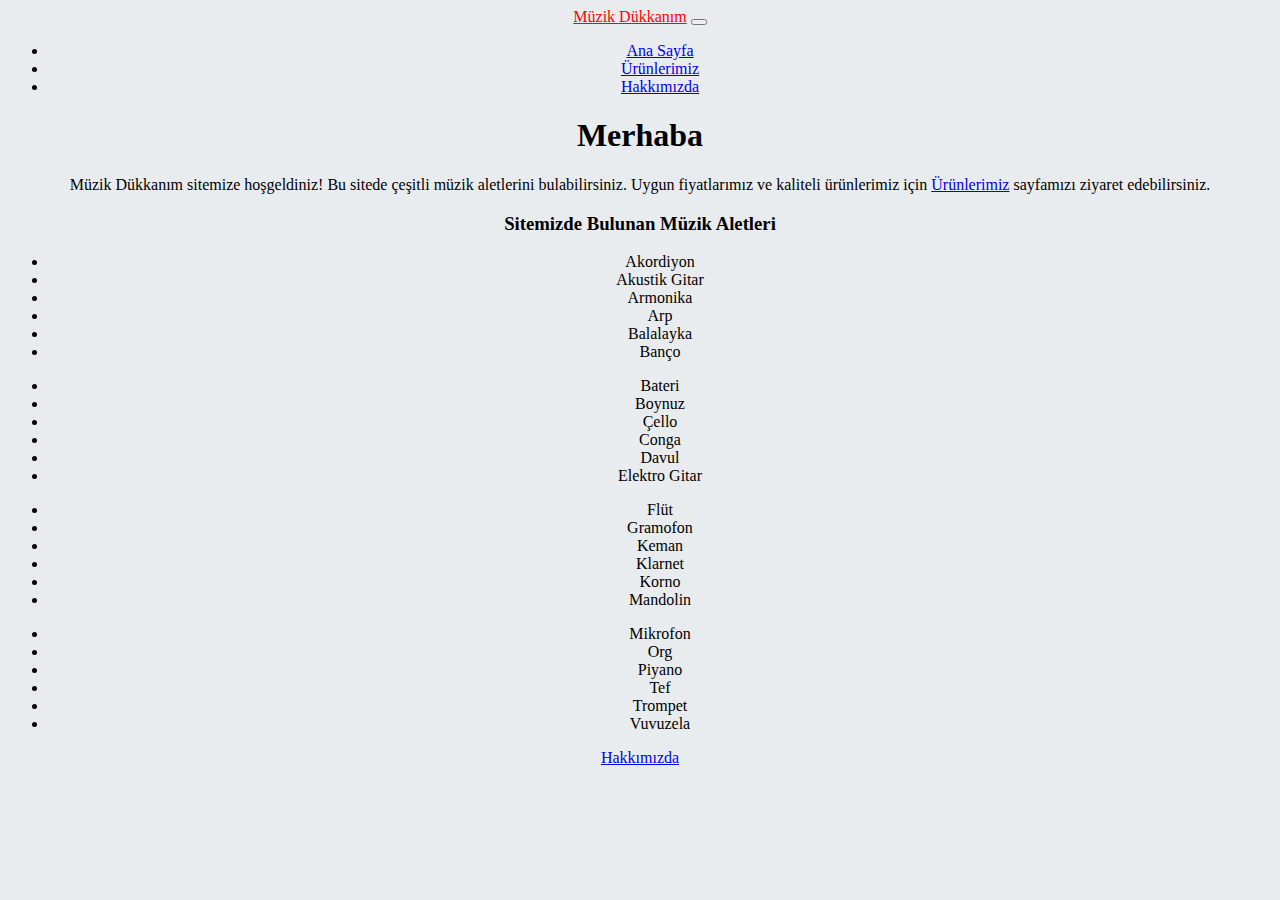
<file: bootstrap/hw1/index.html>
<!doctype html>
<html lang="en">

<head>
  <meta charset="utf-8">
  <meta name="viewport" content="width=device-width, initial-scale=1">
  <title>Bootstrap demo</title>
  <link href="https://cdn.jsdelivr.net/npm/bootstrap@5.2.1/dist/css/bootstrap.min.css" rel="stylesheet"
    integrity="sha384-iYQeCzEYFbKjA/T2uDLTpkwGzCiq6soy8tYaI1GyVh/UjpbCx/TYkiZhlZB6+fzT" crossorigin="anonymous">
  <link rel="stylesheet" href="css/style.css">
</head>

<body>
  <nav class="navbar navbar-expand-lg navbar-dark bg-dark">
    <div class="container-fluid">
      <a class="navbar-brand" href="index.html">Müzik Dükkanım</a>
      <button class="navbar-toggler" type="button" data-bs-toggle="collapse" data-bs-target="#navbarNav"
        aria-controls="navbarNav" aria-expanded="false" aria-label="Toggle navigation">
        <span class="navbar-toggler-icon"></span>
      </button>
      <div class="collapse navbar-collapse" id="navbarNav">
        <ul class="navbar-nav">
          <li class="nav-item">
            <a class="nav-link active" aria-current="page" href="index.html">Ana Sayfa</a>
          </li>
          <li class="nav-item">
            <a class="nav-link" href="products.html">Ürünlerimiz</a>
          </li>
          <li class="nav-item">
            <a class="nav-link" href="about-us.html">Hakkımızda</a>
          </li>
        </ul>
      </div>
    </div>
  </nav>

  <div class="m-2 p-2 bg-dark text-white rounded">
    <h1>Merhaba</h1>
    <p>Müzik Dükkanım sitemize hoşgeldiniz! Bu sitede çeşitli müzik aletlerini bulabilirsiniz. Uygun fiyatlarımız ve
      kaliteli ürünlerimiz için <a href="products.html">Ürünlerimiz</a> sayfamızı ziyaret edebilirsiniz.</p>
    <h3>Sitemizde Bulunan Müzik Aletleri</h3>
    <div class="container">
      <div class="row mb-4 text-center">
        <div class="col">
          <ul class="list-group">
            <li class="list-group-item">Akordiyon</li>
            <li class="list-group-item">Akustik Gitar</li>
            <li class="list-group-item">Armonika</li>
            <li class="list-group-item">Arp</li>
            <li class="list-group-item">Balalayka</li>
            <li class="list-group-item">Banço</li>
          </ul>
        </div>
        <div class="col">
          <ul class="list-group">
            <li class="list-group-item">Bateri</li>
            <li class="list-group-item">Boynuz</li>
            <li class="list-group-item">Çello</li>
            <li class="list-group-item">Conga</li>
            <li class="list-group-item">Davul</li>
            <li class="list-group-item">Elektro Gitar</li>
          </ul>
        </div>
        <div class="col">
          <ul class="list-group">
            <li class="list-group-item">Flüt</li>
            <li class="list-group-item">Gramofon</li>
            <li class="list-group-item">Keman</li>
            <li class="list-group-item">Klarnet</li>
            <li class="list-group-item">Korno</li>
            <li class="list-group-item">Mandolin</li>
          </ul>
        </div>
        <div class="col">
          <ul class="list-group">
            <li class="list-group-item">Mikrofon</li>
            <li class="list-group-item">Org</li>
            <li class="list-group-item">Piyano</li>
            <li class="list-group-item">Tef</li>
            <li class="list-group-item">Trompet</li>
            <li class="list-group-item">Vuvuzela</li>
          </ul>
        </div>
      </div>
    </div>
    <a href="about-us.html" class="btn btn-primary">Hakkımızda</a>

  </div>

  <script src="https://cdn.jsdelivr.net/npm/bootstrap@5.2.1/dist/js/bootstrap.bundle.min.js"
    integrity="sha384-u1OknCvxWvY5kfmNBILK2hRnQC3Pr17a+RTT6rIHI7NnikvbZlHgTPOOmMi466C8"
    crossorigin="anonymous"></script>
</body>

</html>
</file>
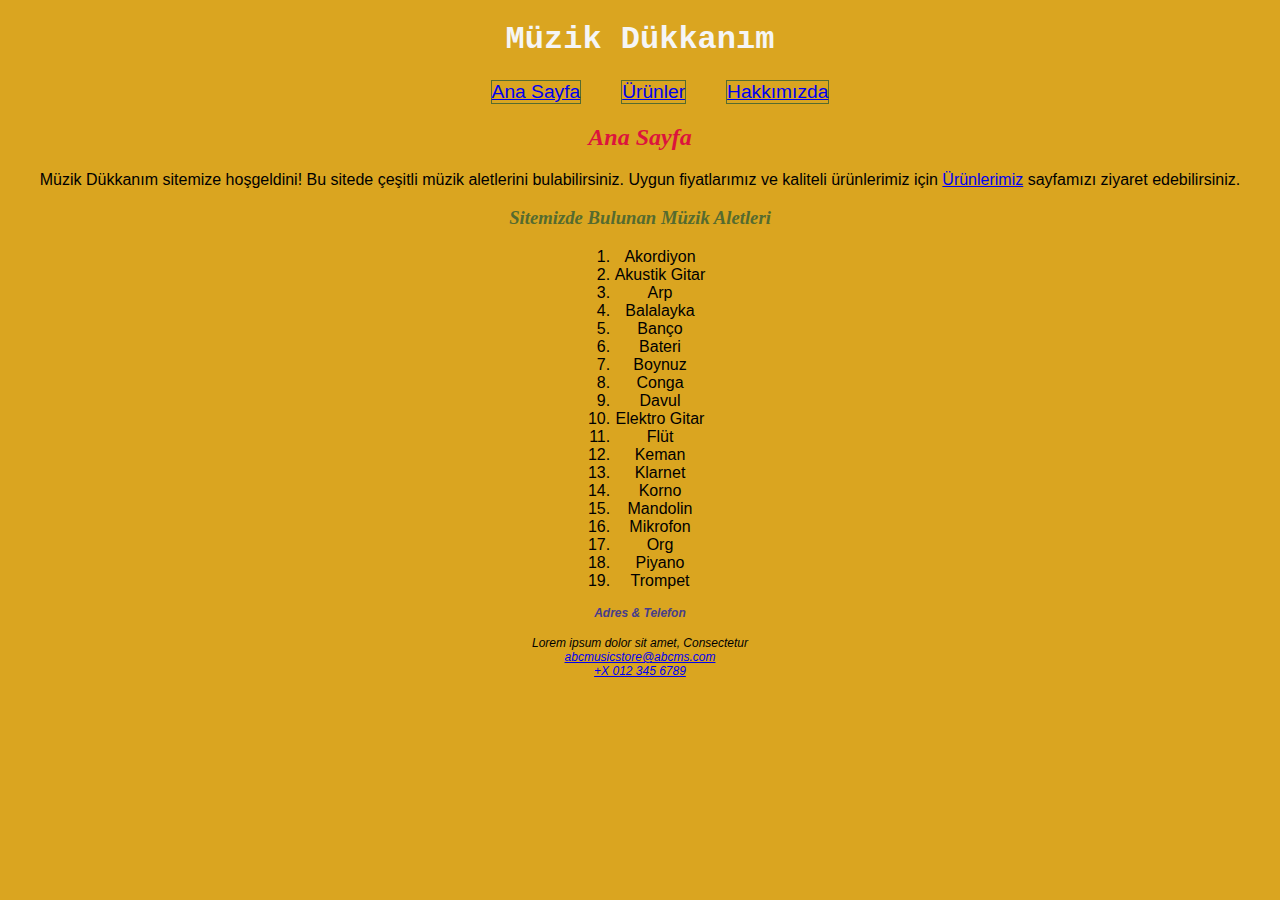
<file: css/hw1/index.html>
<!DOCTYPE html>
<html lang="tr">

<head>
    <meta charset="UTF-8">
    <meta http-equiv="X-UA-Compatible" content="IE=edge">
    <meta name="viewport" content="width=device-width, initial-scale=1.0">
    <title>Music Store</title>
    <link rel="stylesheet" href="css/style.css">
    <!-- <link href="https://fonts.googleapis.com/css2?family=Quicksand:wght@300&display=swap" rel="stylesheet" /> -->
</head>

<body>
    <!-- Header - Start -->
    <header>
        <h1>Müzik Dükkanım</h1>
        <nav>
            <ul class="navbar-links">
                <li><a href="index.html">Ana Sayfa</a></li>
                <li><a href="products.html">Ürünler</a></li>
                <li><a href="about-us.html">Hakkımızda</a></li>
            </ul>
        </nav>
    </header>
    <!-- Header - End -->

    <section>
        <h2>Ana Sayfa</h2>
        <article class="main-content">
            <p>Müzik Dükkanım sitemize hoşgeldini! Bu sitede çeşitli müzik aletlerini bulabilirsiniz. Uygun fiyatlarımız
                ve kaliteli ürünlerimiz için <a href="products.html">Ürünlerimiz</a> sayfamızı ziyaret edebilirsiniz.
            </p>
            <h3>Sitemizde Bulunan Müzik Aletleri</h3>
            <ol class="product-list">
                <li>Akordiyon</li>
                <li>Akustik Gitar</li>
                <li>Arp</li>
                <li>Balalayka</li>
                <li>Banço</li>
                <li>Bateri</li>
                <li>Boynuz</li>
                <li>Conga</li>
                <li>Davul</li>
                <li>Elektro Gitar</li>
                <li>Flüt</li>
                <li>Keman</li>
                <li>Klarnet</li>
                <li>Korno</li>
                <li>Mandolin</li>
                <li>Mikrofon</li>
                <li>Org</li>
                <li>Piyano</li>
                <li>Trompet</li>
            </ol>
        </article>
    </section>

    <!-- Footer - Start -->
    <footer>
        <nav class="navbar-contacts">
            <address>
                <h4>Adres & Telefon</h4>
                Lorem ipsum dolor sit amet, Consectetur<br>
                <a href="mailto:abcmusicstore@gmail.com"> abcmusicstore@abcms.com </a><br>
                <a href="tel:+X 012 345 6789"> +X 012 345 6789</a>
            </address>
        </nav>
    </footer>
    <!-- Footer - End -->
</body>

</html>
</file>
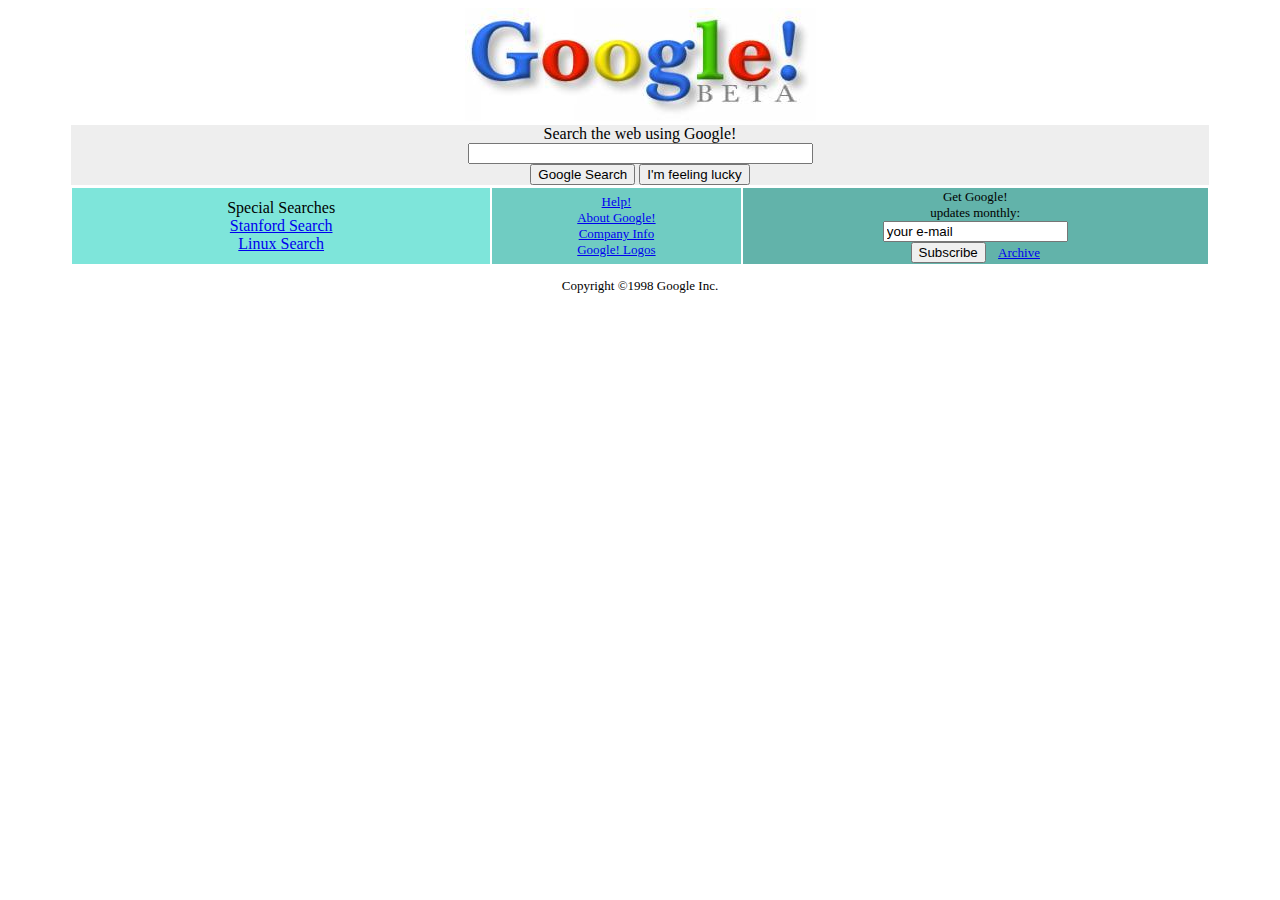
<file: css/hw2/index.html>
<!DOCTYPE html>
<html lang="en">

<head>
    <meta charset="UTF-8">
    <meta http-equiv="X-UA-Compatible" content="IE=edge">
    <meta name="viewport" content="width=device-width, initial-scale=1.0">
    <title>Google!</title>
    <link rel="stylesheet" href="css/style.css">
</head>

<body>
    <header> <img src="images/google.jpg" alt="Google!"></header>

    <main class="search-area">
        Search the web using Google!<br>
        <input type="text" name="q" value="" size="40"><br>
        <input type="submit" value="Google Search">
        <input type="submit" name="sa" value="I'm feeling lucky"><br>
    </main>

    <aside>
        <article class="special-search">
            Special Searches<br>
            <a href="/web/19981202230410/http://www.google.com/stanford">Stanford Search</a>
            <a href="/web/19981202230410/http://www.google.com/linux">Linux Search</a>
        </article>
        <article class="google-links">
            <a href="help.html">Help!</a>
            <a href="about.html">About Google!</a>
            <a href="company.html">Company Info</a>
            <a href="stickers.html">Google! Logos</a>
        </article>
        <article class="subscribe">
            Get Google!<br>
            updates monthly:<br>
            <!-- <input type="hidden" name="listname" value="google-friends"> -->
            <div>
                <input type="text" name="emailaddr" value="your e-mail" style="text-align:left;"><br>
            </div>
            <div>
                <input type="submit" name="SubmitAction" value="Subscribe">
                <span> &nbsp;&nbsp; </span>
                <a
                    href="https://web.archive.org/web/19981202230410/http://www.findmail.com/list/google-friends/">Archive</a>
            </div>
        </article>
    </aside>

    <footer>
        <p>Copyright ©1998 Google Inc.</p>
    </footer>
</body>

</html>
</file>
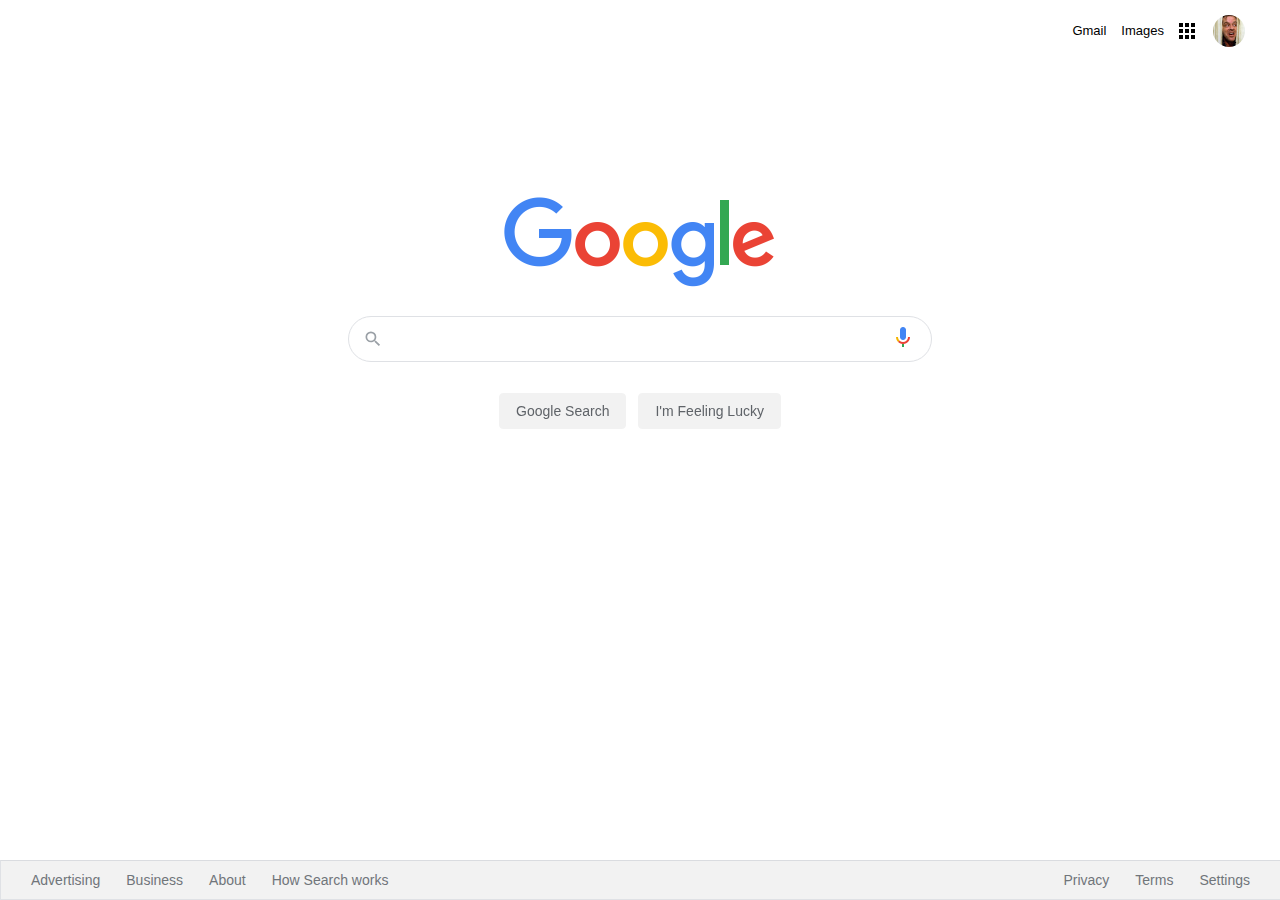
<file: css/hw3/index.html>
<!DOCTYPE html>
<html lang="en">

<head>
    <meta charset="UTF-8" />
    <meta name="viewport" content="width=device-width, initial-scale=1.0" />
    <link rel="stylesheet" href="css/style.css" />
    <title>Google</title>
</head>

<body>
    <div class="panel">
        <nav>
            <ul class="header">
                <li class="pic headerli">
                    <a href="https://www.github.com/cengizcmataraci" target="_blank"><img src="assets/profile.jpg"
                            alt="" style="margin-right: 1px; border-radius: 50%; width: 32px" /></a>
                </li>
                <li style="margin: 8px" class="headerli">
                    <a href="https://www.google.com.tr/intl/en/about/products?tab=wh"><img src="assets/appsbutton.svg"
                            alt="" style="width: 16px; height: 16px; margin-right: 3px;"></a>
                </li>
                <li style="margin: 8px; margin-left: -2px;" class="headerli">
                    <a href="https://www.google.com.tr/imghp?hl=en&tab=wi&authuser=0&ogbl">Images</a>
                </li>
                <li style="margin: 8px" class="headerli">
                    <a href="https://mail.google.com/mail/?tab=wm&authuser=0&ogbl">Gmail</a>
                </li>
            </ul>
        </nav>
        <div class="container">
            <img src="assets/logo.png" width="272px" alt="" />
        </div>
        <div class="search-area">
            <div class="search">
                <div class="search-img">
                    <span>
                        <svg focusable="false" xmlns="http://www.w3.org/2000/svg" viewBox="0 0 24 24">
                            <path
                                d="M15.5 14h-.79l-.28-.27A6.471 6.471 0 0 0 16 9.5 6.5 6.5 0 1 0 9.5 16c1.61 0 3.09-.59 4.23-1.57l.27.28v.79l5 4.99L20.49 19l-4.99-5zm-6 0C7.01 14 5 11.99 5 9.5S7.01 5 9.5 5 14 7.01 14 9.5 11.99 14 9.5 14z">
                            </path>
                        </svg>
                    </span>
                </div>
                <div class="input-enter">
                    <div class="input-area">
                        <input type="text" class="input" maxlength="2048" autofocus="true" />
                    </div>
                </div>
                <div class="search-voice">
                    <span><img src="assets/voicelogo.png" alt="Search by Voice"></span>
                </div>
            </div>
        </div>

        <div class="buttons">
            <a href=""><button class="googlesearch">Google Search</button></a>
            <a href=""><button class="feelinglucky">I'm Feeling Lucky</button></a>
        </div>
    </div>

    <nav>
        <ul class="footer">
            <li class="footerli">
                <a
                    href="https://www.google.com/intl/en_tr/ads/?subid=ww-ww-et-g-awa-a-g_hpafoot1_1!o2&utm_source=google.com&utm_medium=referral&utm_campaign=google_hpafooter&fg=1">Advertising</a>
            </li>
            <li class="footerli">
                <a
                    href="https://www.google.com/services/?subid=ww-ww-et-g-awa-a-g_hpbfoot1_1!o2&utm_source=google.com&utm_medium=referral&utm_campaign=google_hpbfooter&fg=1">Business</a>
            </li>
            <li class="footerli">
                <a
                    href="https://about.google/?utm_source=google-TR&utm_medium=referral&utm_campaign=hp-footer&fg=1">About</a>
            </li>
            <li class="footerli">
                <a href="https://google.com/search/howsearchworks/?fg=1">How Search works</a>
            </li>

            <li class="footerli" style="float: right; margin-right: 35px">
                <a href="https://www.google.com/preferences?hl=en">Settings</a>
            </li>

            <li class="footerli" style="float: right">
                <a href="https://policies.google.com/terms?hl=en-TR&fg=1">Terms</a>
            </li>

            <li class="footerli" style="float: right">
                <a href="https://policies.google.com/privacy?hl=en-TR&fg=1">Privacy</a>
            </li>
        </ul>
    </nav>
</body>

</html>
</file>
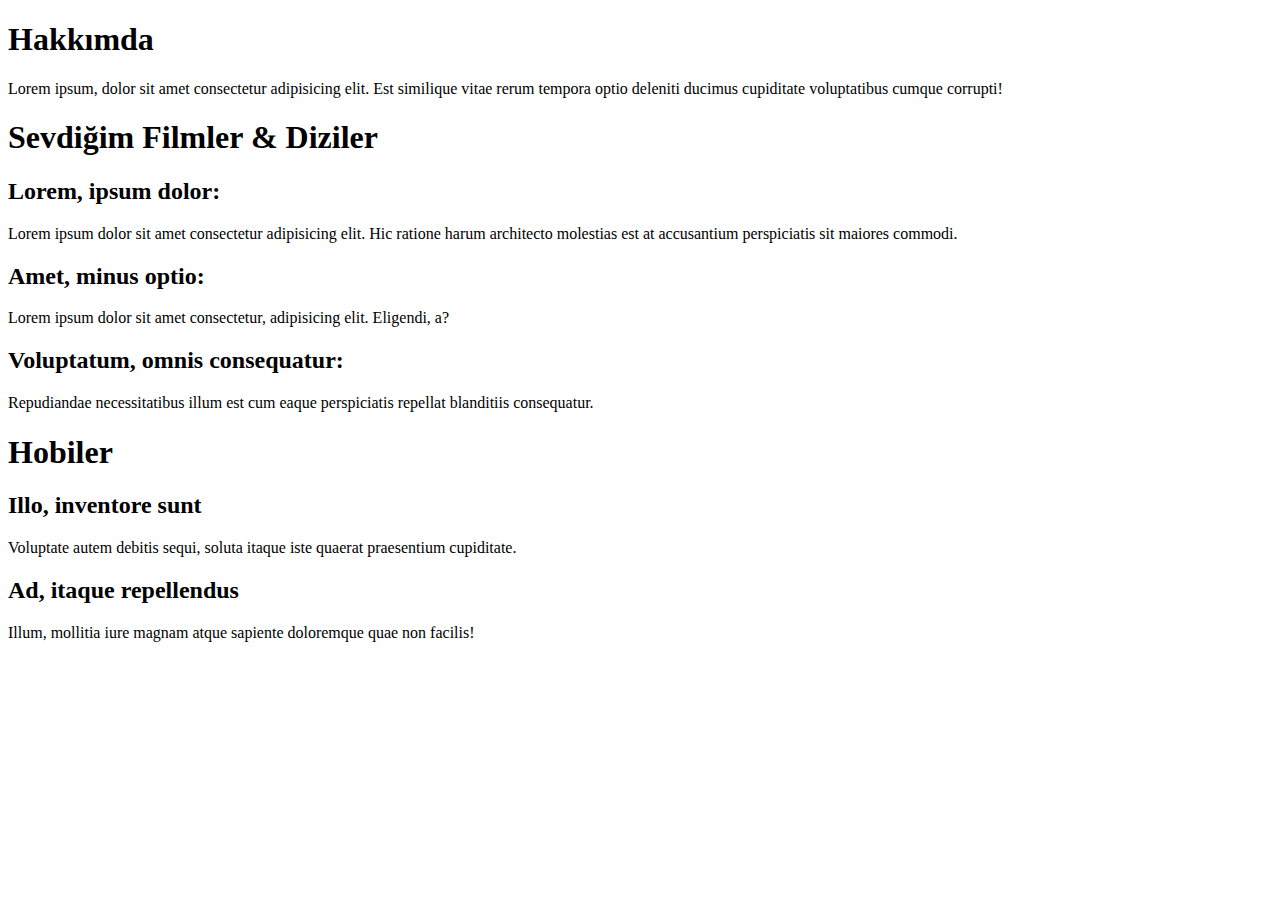
<file: html/hw1/index.html>
<!DOCTYPE html>
<html lang="tr">
<head>
    <meta charset="UTF-8">
    <meta http-equiv="X-UA-Compatible" content="IE=edge">
    <meta name="viewport" content="width=device-width, initial-scale=1.0">
    <title>İrfan CAN</title>
</head>
<body>
    <h1>Hakkımda</h1>
    <p>Lorem ipsum, dolor sit amet consectetur adipisicing elit. Est similique vitae rerum tempora optio deleniti ducimus cupiditate voluptatibus cumque corrupti!</p>
    <h1>Sevdiğim Filmler & Diziler</h1>
    <h2>Lorem, ipsum dolor:</h2>
    <p>Lorem ipsum dolor sit amet consectetur adipisicing elit. Hic ratione harum architecto molestias est at accusantium perspiciatis sit maiores commodi.</p>
    <h2>Amet, minus optio:</h2>
    <p>Lorem ipsum dolor sit amet consectetur, adipisicing elit. Eligendi, a?</p>
    <h2>Voluptatum, omnis consequatur:</h2>
    <p>Repudiandae necessitatibus illum est cum eaque perspiciatis repellat blanditiis consequatur.</p>
    <h1>Hobiler</h1>
    <h2>Illo, inventore sunt</h2>
    <p>Voluptate autem debitis sequi, soluta itaque iste quaerat praesentium cupiditate.</p>
    <h2>Ad, itaque repellendus</h2>
    <p>Illum, mollitia iure magnam atque sapiente doloremque quae non facilis!</p>
</body>
</html>
</file>
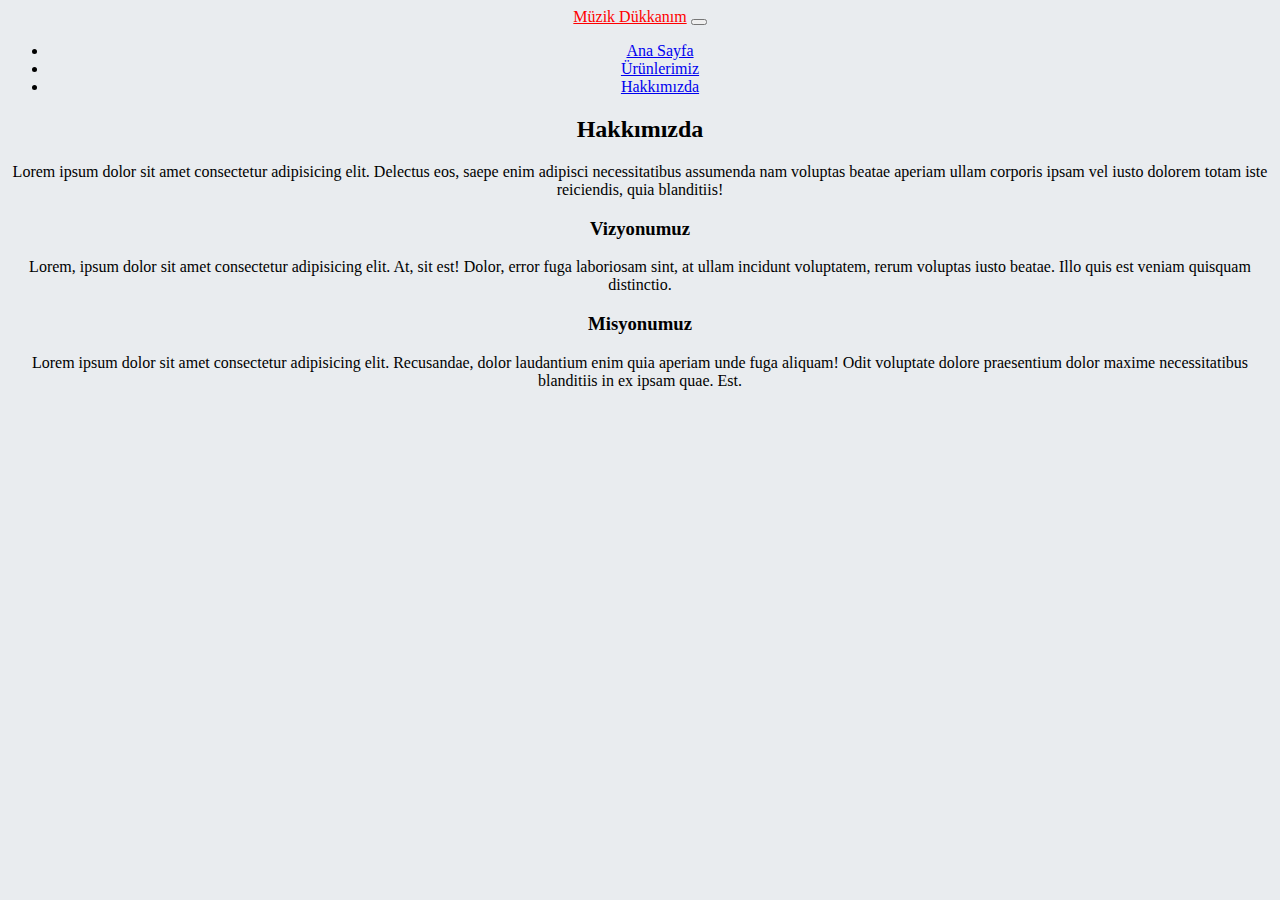
<file: bootstrap/hw1/about-us.html>
<!doctype html>
<html lang="en">
  <head>
    <meta charset="utf-8">
    <meta name="viewport" content="width=device-width, initial-scale=1">
    <title>Bootstrap demo</title>
    <link href="https://cdn.jsdelivr.net/npm/bootstrap@5.2.1/dist/css/bootstrap.min.css" rel="stylesheet" integrity="sha384-iYQeCzEYFbKjA/T2uDLTpkwGzCiq6soy8tYaI1GyVh/UjpbCx/TYkiZhlZB6+fzT" crossorigin="anonymous">
    <link rel="stylesheet" href="css/style.css">
  </head>
  <body>
    <nav class="navbar navbar-expand-lg navbar-dark bg-dark">
      <div class="container-fluid">
          <a class="navbar-brand" href="index.html">Müzik Dükkanım</a>
          <button class="navbar-toggler" type="button" data-bs-toggle="collapse" data-bs-target="#navbarNav"
              aria-controls="navbarNav" aria-expanded="false" aria-label="Toggle navigation">
              <span class="navbar-toggler-icon"></span>
          </button>
          <div class="collapse navbar-collapse" id="navbarNav">
              <ul class="navbar-nav">
                  <li class="nav-item">
                      <a class="nav-link" aria-current="page" href="index.html">Ana Sayfa</a>
                  </li>
                  <li class="nav-item">
                      <a class="nav-link" href="products.html">Ürünlerimiz</a>
                  </li>
                  <li class="nav-item">
                      <a class="nav-link active" href="about-us.html">Hakkımızda</a>
                  </li>
              </ul>
          </div>
      </div>
  </nav>

  <div class="card m-2">
    <div class="card-body border border-primary rounded">
      <h2 class="card-title text-primary">Hakkımızda</h2>
      <p class="card-text text-start fs-4">Lorem ipsum dolor sit amet consectetur adipisicing elit. Delectus eos, saepe enim adipisci necessitatibus
        assumenda nam voluptas beatae aperiam ullam corporis ipsam vel iusto dolorem totam iste reiciendis, quia
        blanditiis!</p>
    </div>
  </div>
  <div class="card m-2 text-start">
    <div class="card-body border border-warning rounded">
      <h3 class="card-title text-start text-warning">Vizyonumuz</h3>
      <p class="card-text text-start fs-5">Lorem, ipsum dolor sit amet consectetur adipisicing elit. At, sit est! Dolor, error fuga laboriosam sint,
        at ullam incidunt voluptatem, rerum voluptas iusto beatae. Illo quis est veniam quisquam distinctio.</p>
    </div>
  </div>
  <div class="card m-2">
    <div class="card-body border border-warning rounded">
      <h3 class="card-title text-start text-warning">Misyonumuz</h3>
      <p class="card-text text-start fs-5">Lorem ipsum dolor sit amet consectetur adipisicing elit. Recusandae, dolor laudantium enim quia aperiam unde
        fuga aliquam! Odit voluptate dolore praesentium dolor maxime necessitatibus blanditiis in ex ipsam quae.
        Est.</p>
    </div>
  </div>
    
    <script src="https://cdn.jsdelivr.net/npm/bootstrap@5.2.1/dist/js/bootstrap.bundle.min.js" integrity="sha384-u1OknCvxWvY5kfmNBILK2hRnQC3Pr17a+RTT6rIHI7NnikvbZlHgTPOOmMi466C8" crossorigin="anonymous"></script>
  </body>
</html>
</file>
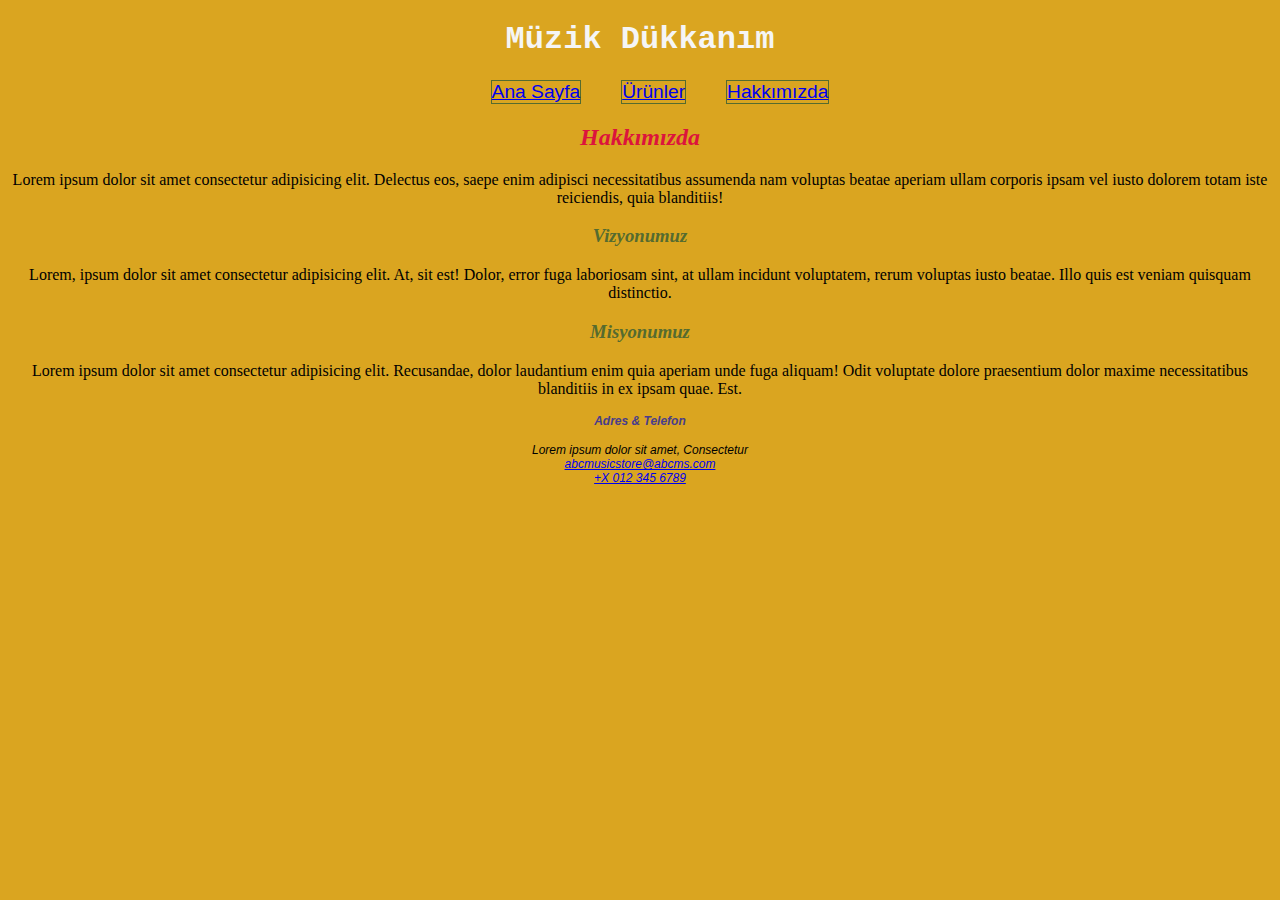
<file: css/hw1/about-us.html>
<!DOCTYPE html>
<html lang="en">

<head>
    <meta charset="UTF-8">
    <meta http-equiv="X-UA-Compatible" content="IE=edge">
    <meta name="viewport" content="width=device-width, initial-scale=1.0">
    <title>Hakkımızda | Music Store</title>
    <link rel="stylesheet" href="css/style.css">
</head>

<body>
    <!-- Header - Start -->
    <header>
        <h1>Müzik Dükkanım</h1>
        <nav>
            <ul class="navbar-links">
                <li><a href="index.html">Ana Sayfa</a></li>
                <li><a href="products.html">Ürünler</a></li>
                <li><a href="about-us.html">Hakkımızda</a></li>
            </ul>
        </nav>
    </header>
    <!-- Header - End -->

    <section>
        <article class="about">
            <h2>Hakkımızda</h2>
            <p>Lorem ipsum dolor sit amet consectetur adipisicing elit. Delectus eos, saepe enim adipisci necessitatibus
                assumenda nam voluptas beatae aperiam ullam corporis ipsam vel iusto dolorem totam iste reiciendis, quia
                blanditiis!</p>
            <h3>Vizyonumuz</h3>
            <p>Lorem, ipsum dolor sit amet consectetur adipisicing elit. At, sit est! Dolor, error fuga laboriosam sint,
                at ullam incidunt voluptatem, rerum voluptas iusto beatae. Illo quis est veniam quisquam distinctio.</p>
            <h3>Misyonumuz</h3>
            Lorem ipsum dolor sit amet consectetur adipisicing elit. Recusandae, dolor laudantium enim quia aperiam unde
            fuga aliquam! Odit voluptate dolore praesentium dolor maxime necessitatibus blanditiis in ex ipsam quae.
            Est.
    </section>

    <!-- Footer - Start -->
    <footer>
        <nav class="navbar-contacts">
            <address>
                <h4>Adres & Telefon</h4>
                Lorem ipsum dolor sit amet, Consectetur<br>
                <a href="mailto:abcmusicstore@gmail.com"> abcmusicstore@abcms.com </a><br>
                <a href="tel:+X 012 345 6789"> +X 012 345 6789</a>
            </address>
        </nav>
    </footer>
    <!-- Footer - End -->
</body>

</html>
</file>
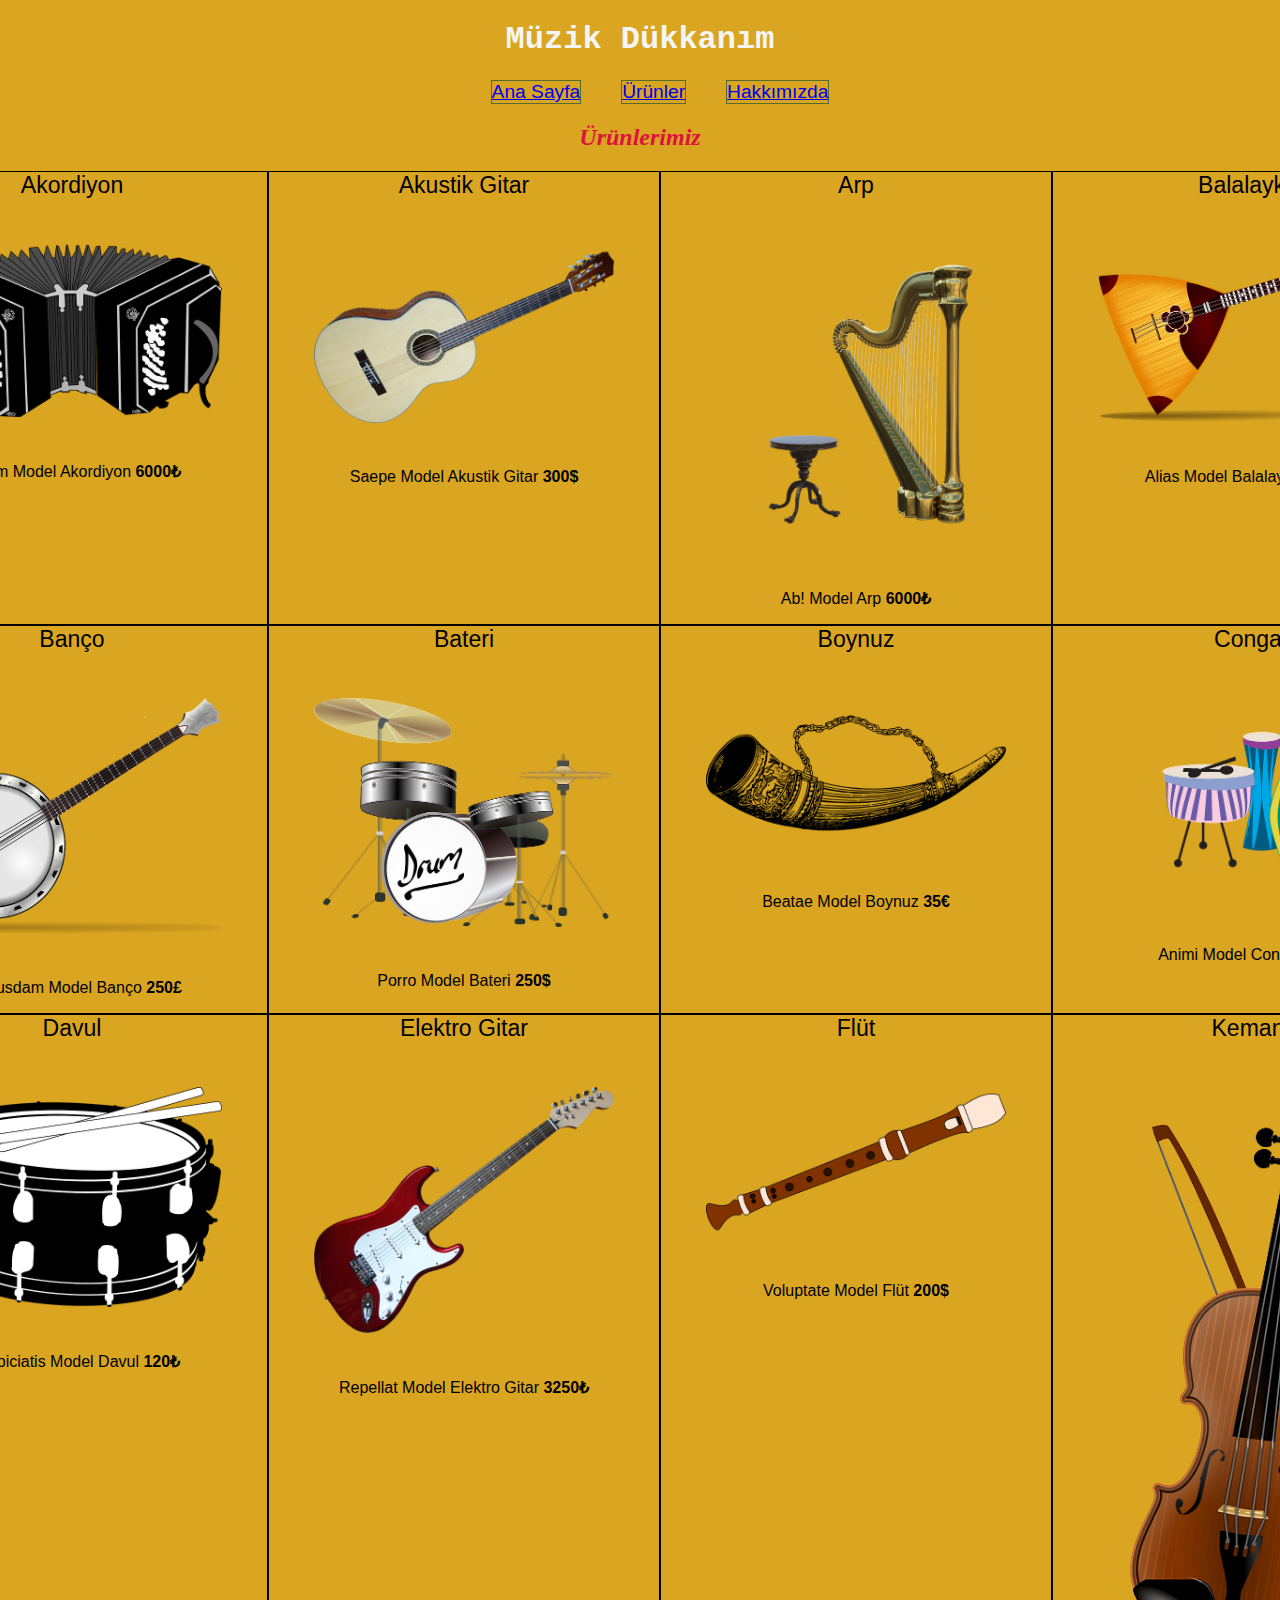
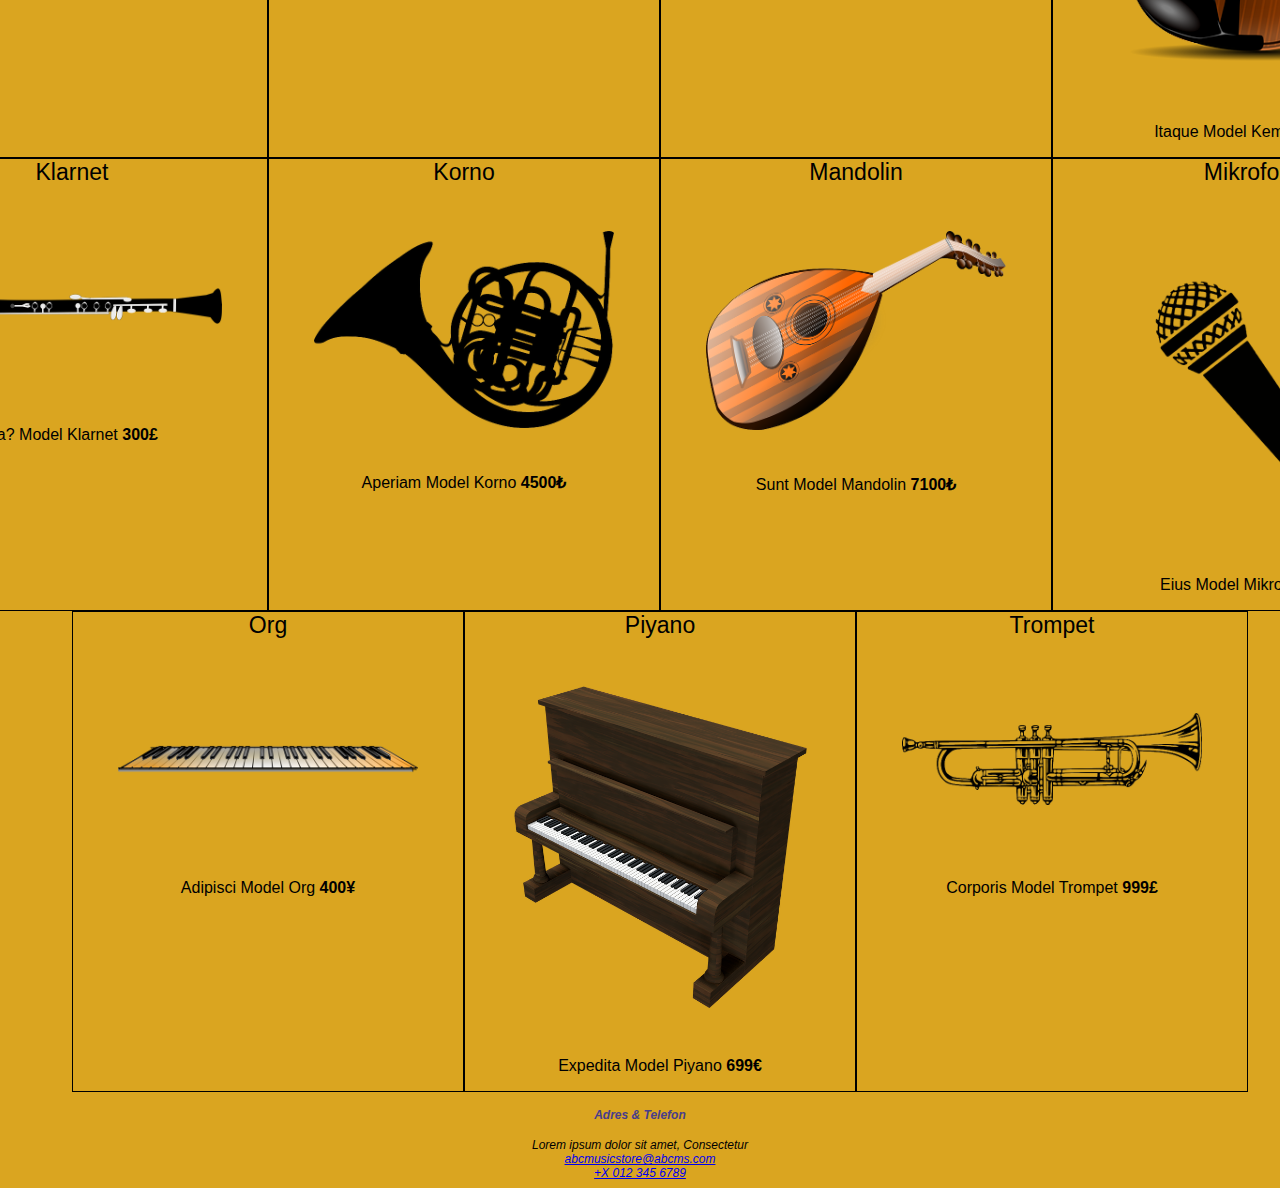
<file: css/hw1/products.html>
<!DOCTYPE html>
<html lang="en">

<head>
    <meta charset="UTF-8">
    <meta http-equiv="X-UA-Compatible" content="IE=edge">
    <meta name="viewport" content="width=device-width, initial-scale=1.0">
    <title>Ürünler | Music Store</title>
    <link rel="stylesheet" href="css/style.css">
</head>

<body>
    <!-- Header - Start -->
    <header>
        <h1>Müzik Dükkanım</h1>
        <nav>
            <ul class="navbar-links">
                <li><a href="index.html">Ana Sayfa</a></li>
                <li><a href="products.html">Ürünler</a></li>
                <li><a href="about-us.html">Hakkımızda</a></li>
            </ul>
        </nav>
    </header>
    <!-- Header - End -->

    <section>
        <h2>Ürünlerimiz</h2>
        <article class="products">
            <ul class="image-list">
                <li><span>Akordiyon</span>
                    <img src="images/akordiyon.png" alt="Akordiyon">
                    <p>Lorem Model Akordiyon <b>6000₺</b></p>
                </li>
                <li><span>Akustik Gitar</span>
                    <img src="images/akustik_gitar.png" alt="Akustik Gitar">
                    <p>Saepe Model Akustik Gitar <b>300$</b></p>
                </li>
                <li><span>Arp</span>
                    <img src="images/arp.png" alt="Arp">
                    <p>Ab! Model Arp <b>6000₺</b></p>
                </li>
                <li><span>Balalayka</span>
                    <img src="images/balalayka.png" alt="Balalayka">
                    <p>Alias Model Balalayka <b>6000₺</b></p>
                </li>
            </ul>
            <ul class="image-list">
                <li><span>Banço</span>
                    <img src="images/banco.png" alt="Banço">
                    <p>Quibusdam Model Banço <b>250£</b></p>
                </li>
                <li><span>Bateri</span>
                    <img src="images/bateri.png" alt="Bateri">
                    <p>Porro Model Bateri <b>250$</b></p>
                </li>
                <li><span>Boynuz</span>
                    <img src="images/boynuz.png" alt="Boynuz">
                    <p>Beatae Model Boynuz <b>35€</b></p>
                </li>
                <li><span>Conga</span>
                    <img src="images/conga.png" alt="Conga">
                    <p>Animi Model Conga <b>420¥</b></p>
                </li>
            </ul>
            <ul class="image-list">
                <li><span>Davul</span>
                    <img src="images/davul.png" alt="Davul">
                    <p>Perspiciatis Model Davul <b>120₺</b></p>
                </li>
                <li><span>Elektro Gitar</span>
                    <img src="images/elektro_gitar.png" alt="Elektro Gitar">
                    <p>Repellat Model Elektro Gitar <b>3250₺</b></p>
                </li>
                <li><span>Flüt</span>
                    <img src="images/flut.png" alt="Flüt">
                    <p>Voluptate Model Flüt <b>200$</b></p>
                </li>
                <li><span>Keman</span>
                    <img src="images/keman.png" alt="Keman">
                    <p>Itaque Model Keman <b>150€</b></p>
                </li>
            </ul>
            <ul class="image-list">
                <li><span>Klarnet</span>
                    <img src="images/klarnet.png" alt="Klarnet">
                    <p>Ea? Model Klarnet <b>300£</b></p>
                </li>
                <li><span>Korno</span>
                    <img src="images/korno.png" alt="Korno">
                    <p>Aperiam Model Korno <b>4500₺</b></p>
                </li>
                <li><span>Mandolin</span>
                    <img src="images/mandolin.png" alt="Mandolin">
                    <p>Sunt Model Mandolin <b>7100₺</b></p>
                </li>
                <li><span>Mikrofon</span>
                    <img src="images/mikrofon.png" alt="Mikrofon">
                    <p>Eius Model Mikrofon <b>10$</b></p>
                </li>
            </ul>
            <ul class="image-list">
                <li><span>Org</span>
                    <img src="images/org.png" alt="Org">
                    <p>Adipisci Model Org <b>400¥</b></p>
                </li>
                <li><span>Piyano</span>
                    <img src="images/piyano.png" alt="Piyano">
                    <p>Expedita Model Piyano <b>699€</b></p>
                </li>
                <li><span>Trompet</span>
                    <img src="images/trompet.png" alt="Trompet">
                    <p>Corporis Model Trompet <b>999£</b></p>
                </li>
            </ul>
        </article>
    </section>

    <!-- Footer - Start -->
    <footer>
        <nav class="navbar-contacts">
            <address>
                <h4>Adres & Telefon</h4>
                Lorem ipsum dolor sit amet, Consectetur<br>
                <a href="mailto:abcmusicstore@gmail.com"> abcmusicstore@abcms.com </a><br>
                <a href="tel:+X 012 345 6789"> +X 012 345 6789</a>
            </address>
        </nav>
    </footer>
    <!-- Footer - End -->
</body>

</html>
</file>
<file: bootstrap/hw1/css/style.css>
* {
    text-align: center;
}

body {
    background-color: #E9ECEF;
}

.navbar-brand {
    color: red;
}
</file>
<file: css/hw1/css/style.css>
* {
    text-align: center;
}

body {
    background-color: goldenrod;
    font-family: "Quicksand", sans-serif;
}

h1 {
    color: whitesmoke;
    font-family: 'Courier New', Courier, monospace;
}

h2 {
    color: crimson;
    font-family: 'Times New Roman', Times, serif;
    font-style: italic;
}

h3 {
    color: darkolivegreen;
    font-family: 'Silkscreen', cursive;
    font-style: oblique;
}

h4 {
    color: darkslateblue;
    font-family: 'Franklin Gothic Medium', 'Arial Narrow', Arial, sans-serif;
    font-style: bold;
}

.navbar-links {
    display: flex;
    font-size: larger;
    justify-content: center;
    list-style-type: none;
}

.navbar-links li {
    border: 1px solid darkolivegreen;
    margin: 0 20px;
}

.navbar-contacts {
    font-size: 12px;
}

.main-content {
    font-family: 'Trebuchet MS', 'Lucida Sans Unicode', 'Lucida Grande', 'Lucida Sans', Arial, sans-serif;
}

.product-list {
    display: inline-block;
    font-family: Arial, Helvetica, sans-serif;
    margin: auto;
}

.products {
    font-size: 16px;
}

.image-list {
    display: flex;
    font-family: Verdana, Geneva, Tahoma, sans-serif;
    font-size: larger;
    justify-content: center;
    list-style-type: none;
    margin: auto;
}

.image-list li {
    border: 1px solid black;
}

.image-list span {
    font-size: larger
}

.image-list p {
    font-size: smaller;
}

img {
    display: block;
    height: auto;
    margin: 30px;
    padding: 15px;
    width: 300px;
}

.about {
    font-family: 'Lobster', cursive;
}
</file>
<file: css/hw2/css/style.css>
* {
    text-align: center;
}

main {
    background-color: #EEEEEE;
    width: 90%;
    margin: auto;
}

aside {
    width: 90%;
    display: flex;
    margin: 2px auto;
}

article {
    display: flex;
    flex-direction: column;
    justify-content: center;
    margin: 1px;
}

.special-search {
    background-color: #7EE5DA;
    width: 37%;
}

.google-links {
    background-color: #70CCC2;
    width: 22%;
    font-size: small;
}

.subscribe {
    background-color: #62B3AA;
    width: 41%;
    font-size: small;
    padding: 1px;
}

footer {
    font-size: small;
}
</file>
<file: css/hw3/css/style.css>
.header {
    list-style-type: none;
    margin: 10px;
    overflow: hidden;
    margin-right: 16px;
    font-family: arial, sans-serif;
    font-size: 13px;
}

.headerli a {
    display: block;
    color: black;
    text-align: center;
    padding: 5px 5px;
    text-decoration: none;
    float: right;
    margin-right: 5px;
}

.headerli a:hover {
    text-decoration: underline;
}

.container {
    text-align: center;
    margin: 100px;
}

.container img {
    padding-top: 42px;
}

.search-area {
    background: #fff;
    display: flex;
    border: 1px solid #dfe1e5;
    box-shadow: none;
    z-index: 3;
    height: 44px;
    margin: 0 auto;
    margin-top: -77px;
    width: 582px;
    border-radius: 24px;
}

.search-area:hover {
    box-shadow: 0 2px 3px 0 rgba(0, 0, 0, 0.24), 0 2px 5px 0 rgba(0, 0, 0, 0.19);
}

.search {
    flex: 1;
    display: flex;
    padding: 5px 8px 0 16px;
    padding-left: 14px;
}

.search-img {
    display: flex;
    align-items: center;
    padding-right: 13px;
    margin-top: -5px;
}

.search-img span {
    color: #9aa0a6;
    height: 20px;
    width: 20px;
    margin-top: 0px;
    display: inline-block;
    fill: currentColor;
    line-height: 24px;
    position: relative;
}

.input-enter {
    display: flex;
    flex: 1;
    flex-wrap: wrap;
}

.input-area {
    color: transparent;
    flex: 100%;
    white-space: pre;
    font: 16px arial, sans-serif;
    line-height: 34px;
    height: 34px !important;
    display: block;
}

.input-area input {
    width: 480px;
    border: none;
}

.input {
    margin: 0;
    padding: 0;
    color: rgba(0, 0, 0, 0.87);
    word-wrap: break-word;
    outline: none;
    display: flex;
    flex: 100%;
    margin-top: -68px;
    font: 16px arial, sans-serif;
    line-height: 34px;
    height: 34px !important;
    text-rendering: auto;
    letter-spacing: normal;
    word-spacing: normal;
    text-transform: none;
    text-indent: 0px;
    text-shadow: none;
    text-align: start;
    appearance: textfield;
    cursor: text;
}

.search-voice {
    display: flex;
    align-items: center;
    padding: 0 8px;
    margin-top: -5px;
    height: 44px;
}

.search-voice img {
    width: 24px;
}

.googlesearch {
    margin: 11px 4px;
    padding: 0 16px;
    line-height: 27px;
    min-width: 54px;
    text-align: center;
    cursor: pointer;
    user-select: none;
}

.feelinglucky {
    padding: 0 16px;
    line-height: 27px;
    min-width: 54px;
    text-align: center;
    cursor: pointer;
    user-select: none;
}

.buttons {
    text-align: center;
    padding-top: 20px;
}

.buttons button {
    border-style: none;
    border-width: 1px;
    border-radius: 4px;
    border: 1px solid #f2f2f2;
    background-color: #f2f2f2;
    font-size: Arial, Helvetica, sans-serif;
    color: #5f6368;
    font-size: 14px;
    height: 36px;
    padding: 0 16px;
    margin: 11px 4px;
}

.buttons button:hover {
    box-shadow: 0 2px 3px 0 rgba(0, 0, 0, 0.24), 0 2px 5px 0 rgba(0, 0, 0, 0.19);
}

.footer {
    margin: 0;
    padding: 0;
    overflow: hidden;
    border: 1px solid #dfe1e5;
    border-top: 1px solid #dadce0;
    position: fixed;
    bottom: 0;
    width: 100%;
    margin-left: -8px;
    line-height: 10px;
    background-color: #f2f2f2;
}

.footerli {
    float: left;
    list-style: none;
}

.footerli a {
    display: block;
    color: #70757a;
    text-align: center;
    padding: 14px 16px;
    text-decoration: none;
    font-family: arial, sans-serif;
    font-size: 14px;
    margin-left: 14px;
    margin-right: -20px;
}

.footerli a:hover {
    text-decoration: underline;
}
</file>
